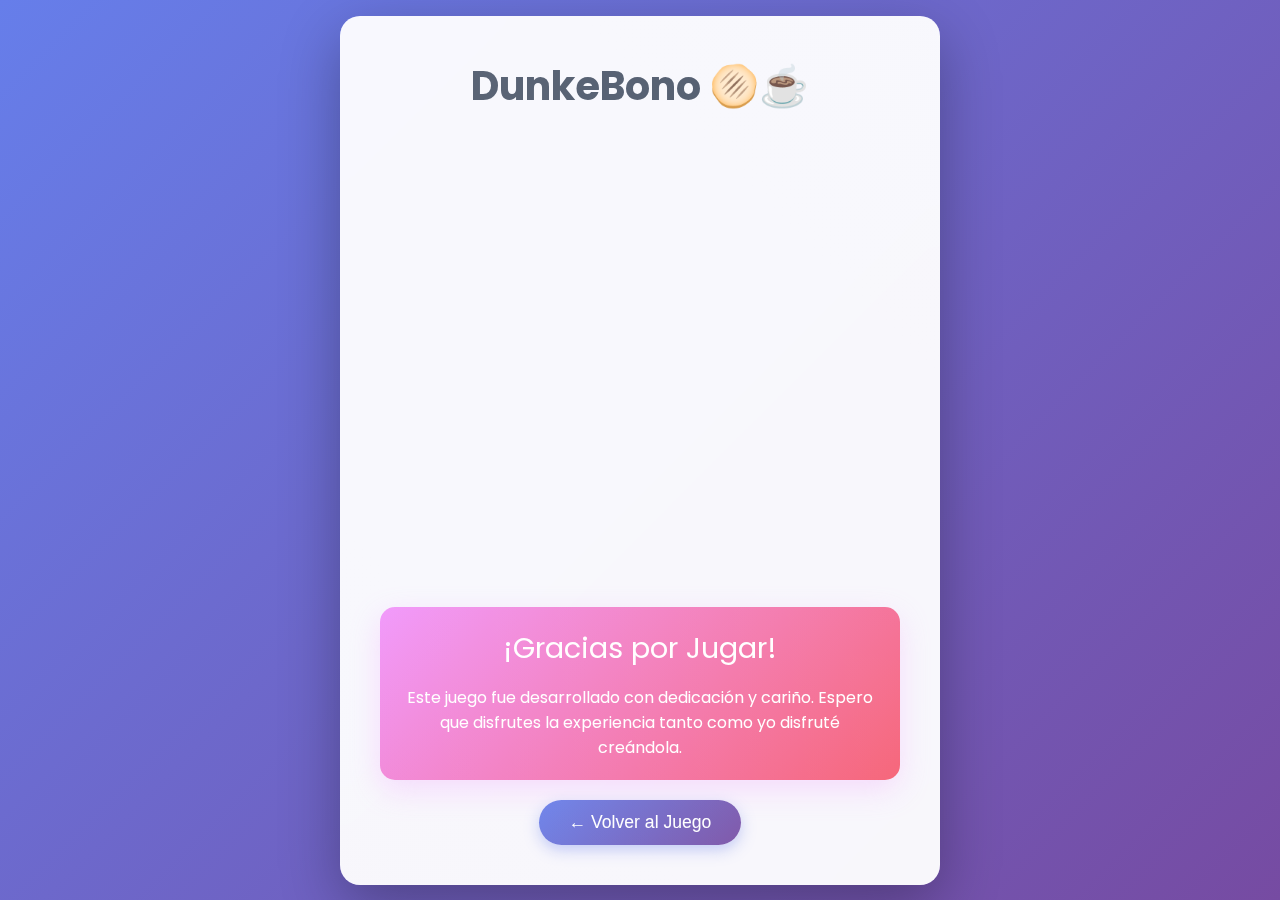
<file: popayan_all_tour1/templates/juegaso/creditos.html>
<!DOCTYPE html>
<html lang="es">
<head>
    <meta charset="UTF-8">
    <meta name="viewport" content="width=device-width, initial-scale=1.0">
    <title>Créditos de DunkeBono</title>
    <style>
        @import url("https://fonts.googleapis.com/css2?family=Poppins:ital,wght@0,100;0,200;0,300;0,400;0,500;0,600;0,700;0,800;0,900;1,100;1,200;1,300;1,400;1,500;1,600;1,700;1,800;1,900&display=swap");
        * {
            margin: 0;
            padding: 0;
            box-sizing: border-box;
        }

        body {
            font-family: 'Poppins', sans-serif;
            background: linear-gradient(135deg, #667eea 0%, #764ba2 100%);
            min-height: 100vh;
            display: flex;
            align-items: center;
            justify-content: center;
            overflow-x: hidden;
        }

        .credits-container {
            background: rgba(255, 255, 255, 0.95);
            backdrop-filter: blur(10px);
            border-radius: 20px;
            padding: 40px;
            max-width: 600px;
            width: 90%;
            box-shadow: 0 20px 60px rgba(0, 0, 0, 0.3);
            text-align: center;
            position: relative;
            overflow: hidden;
        }

        .credits-container::before {
            content: '';
            position: absolute;
            top: -50%;
            left: -50%;
            width: 200%;
            height: 200%;
            background: linear-gradient(45deg, transparent, rgba(255, 255, 255, 0.1), transparent);
            animation: shimmer 3s infinite;
            pointer-events: none;
        }

        @keyframes shimmer {
            0% { transform: translateX(-100%) translateY(-100%) rotate(45deg); }
            100% { transform: translateX(100%) translateY(100%) rotate(45deg); }
        }

        .game-title {
            font-size: 2.5em;
            color: #4a5568;
            margin-bottom: 10px;
            animation: titleFloat 2s ease-in-out infinite alternate;
        }

        @keyframes titleFloat {
            0% { transform: translateY(0px); }
            100% { transform: translateY(-5px); }
        }

        .subtitle {
            font-size: 1.2em;
            color: #718096;
            margin-bottom: 40px;
            opacity: 0;
            animation: fadeInUp 1s ease-out 0.5s forwards;
        }

        .credits-section {
            margin-bottom: 30px;
            opacity: 0;
            transform: translateY(20px);
            animation: fadeInUp 1s ease-out forwards;
        }

        .credits-section:nth-child(3) { animation-delay: 1s; }
        .credits-section:nth-child(4) { animation-delay: 1.3s; }
        .credits-section:nth-child(5) { animation-delay: 1.6s; }
        .credits-section:nth-child(6) { animation-delay: 1.9s; }

        @keyframes fadeInUp {
            to {
                opacity: 1;
                transform: translateY(0);
            }
        }

        .role-title {
            font-size: 1.4em;
            color: #2d3748;
            font-weight: bold;
            margin-bottom: 8px;
            position: relative;
            display: inline-block;
        }

        .role-title::after {
            content: '';
            position: absolute;
            bottom: -3px;
            left: 50%;
            width: 0;
            height: 2px;
            background: linear-gradient(90deg, #667eea, #764ba2);
            transition: all 0.3s ease;
            transform: translateX(-50%);
        }

        .credits-section:hover .role-title::after {
            width: 100%;
        }

        .person-name {
            font-size: 1.3em;
            color: #4a5568;
            font-weight: 600;
            transition: all 0.3s ease;
        }

        .credits-section:hover .person-name {
            color: #667eea;
            transform: scale(1.05);
        }

        .special-thanks {
            background: linear-gradient(135deg, #f093fb 0%, #f5576c 100%);
            color: white;
            padding: 20px;
            border-radius: 15px;
            margin-top: 30px;
            box-shadow: 0 10px 30px rgba(240, 147, 251, 0.3);
        }

        .thank-you {
            font-size: 1.8em;
            margin-bottom: 15px;
            animation: pulse 2s infinite;
        }

        @keyframes pulse {
            0%, 100% { transform: scale(1); }
            50% { transform: scale(1.05); }
        }

        .floating-icons {
            position: absolute;
            top: 0;
            left: 0;
            width: 100%;
            height: 100%;
            pointer-events: none;
            overflow: hidden;
        }

        .icon {
            position: absolute;
            font-size: 20px;
            opacity: 0.1;
            animation: float 6s infinite linear;
        }

        @keyframes float {
            0% {
                transform: translateY(100vh) rotate(0deg);
                opacity: 0;
            }
            10% {
                opacity: 0.1;
            }
            90% {
                opacity: 0.1;
            }
            100% {
                transform: translateY(-100px) rotate(360deg);
                opacity: 0;
            }
        }

        .back-button {
            background: linear-gradient(135deg, #667eea 0%, #764ba2 100%);
            color: white;
            border: none;
            padding: 12px 30px;
            border-radius: 25px;
            font-size: 1.1em;
            cursor: pointer;
            margin-top: 20px;
            transition: all 0.3s ease;
            box-shadow: 0 5px 15px rgba(102, 126, 234, 0.4);
        }

        .back-button:hover {
            transform: translateY(-3px);
            box-shadow: 0 8px 25px rgba(102, 126, 234, 0.6);
        }

        @media (max-width: 768px) {
            .credits-container {
                padding: 30px 20px;
                margin: 20px;
            }
            
            .game-title {
                font-size: 2em;
            }
            
            .subtitle {
                font-size: 1em;
            }
        }
    </style>
</head>
<body>
    <div class="floating-icons"></div>
    
    <div class="credits-container">
        <h1 class="game-title">DunkeBono 🫓☕</h1>
        <p class="subtitle">Un proyecto creado con amor y paciencia</p>
        
        <div class="credits-section">
            <div class="role-title">Creador del Juego</div>
            <div class="person-name">Diego Orozco</div>
        </div>
        
        <div class="credits-section">
            <div class="role-title">Programación</div>
            <div class="person-name">Diego Orozco</div>
        </div>
        
        <div class="credits-section">
            <div class="role-title">Diseño de Juego</div>
            <div class="person-name">Diego Orozco</div>
        </div>
        
        <div class="credits-section">
            <div class="role-title">Arte y Gráficos</div>
            <div class="person-name">Diego Orozco y Alejandro Suarez</div>
        </div>
        
        <div class="special-thanks">
            <div class="thank-you">¡Gracias por Jugar!</div>
            <p>Este juego fue desarrollado con dedicación y cariño. Espero que disfrutes la experiencia tanto como yo disfruté creándola.</p>
        </div>
        
        <button class="back-button" onclick="goBack()">← Volver al Juego</button>
    </div>

    <script>
        // Crear iconos flotantes
        function createFloatingIcons() {
            const icons = ['⭐', '🎮', '🎯', '⚡', '🎨', '🔥', '💫', '🎪'];
            const container = document.querySelector('.floating-icons');
            
            setInterval(() => {
                const icon = document.createElement('div');
                icon.className = 'icon';
                icon.textContent = icons[Math.floor(Math.random() * icons.length)];
                icon.style.left = Math.random() * 100 + '%';
                icon.style.animationDuration = (Math.random() * 3 + 4) + 's';
                icon.style.color = `hsl(${Math.random() * 360}, 70%, 60%)`;
                
                container.appendChild(icon);
                
                setTimeout(() => {
                    icon.remove();
                }, 7000);
            }, 800);
        }
        
        // Función para volver al juego
        function goBack() {
            // Aquí puedes agregar la lógica para volver a tu juego
            window.location.href = "{% url 'juegaso' %}";
            // Por ejemplo: window.history.back() o window.close()
            alert('¡Regresando al juego! 🎮');
        }
        
        // Inicializar efectos
        document.addEventListener('DOMContentLoaded', () => {
            createFloatingIcons();
            
            // Agregar efecto de hover a las secciones
            const sections = document.querySelectorAll('.credits-section');
            sections.forEach(section => {
                section.addEventListener('mouseenter', () => {
                    section.style.transform = 'translateY(-5px)';
                    section.style.transition = 'all 0.3s ease';
                });
                
                section.addEventListener('mouseleave', () => {
                    section.style.transform = 'translateY(0)';
                });
            });
        });
    </script>
</body>
</html>
</file>
